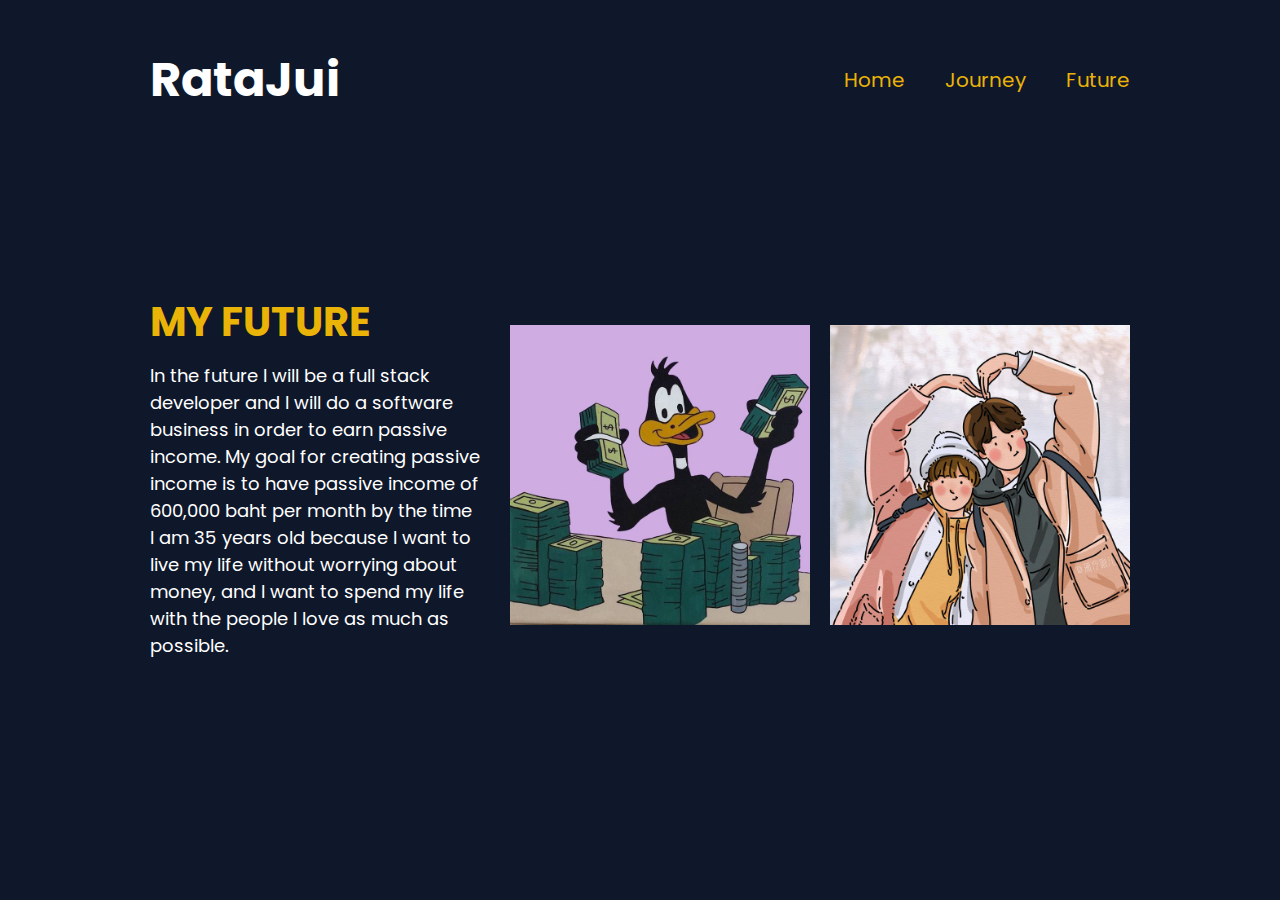
<file: myfuture.html>
<!DOCTYPE html>
<html lang="en">
<head>
    <meta charset="UTF-8">
    <meta name="viewport" content="width=device-width, initial-scale=1.0">
    <link rel="stylesheet" href="mystyle.css">
    <link href='https://unpkg.com/boxicons@2.1.4/css/boxicons.min.css' rel='stylesheet'>
    <title>Journey</title>
</head>
<body>

    <div class="nav-bar">
        <div class="logo">
            <h1>RataJui</h1>
        </div>
        <div class="nav-links">
            <a href="./index.html">Home</a>
            <a href="./myjourney.html">Journey</a>
            <a href="./myfuture.html">Future</a>
        </div>
    </div>

    <div class="myfuture">
            <div class="myfuture-info">
                <h1>My Future</h1>
                <p>
                    In the future I will be a full stack developer and I will do a software business in order to earn passive income. 
                    My goal for creating passive income is to have passive income of 600,000 baht per month by the time I am 35 years old 
                    because I want to live my life without worrying about money, and I want to spend my life with the people I love as much as possible.
            </div>

            <div class="myfuture-img">
                <img src="./resources/money 💫.jpg">
                <img src="./resources/ดาวน์โหลด (23).jpg">
            </div>
    </div>

</body>
</html>
</file>
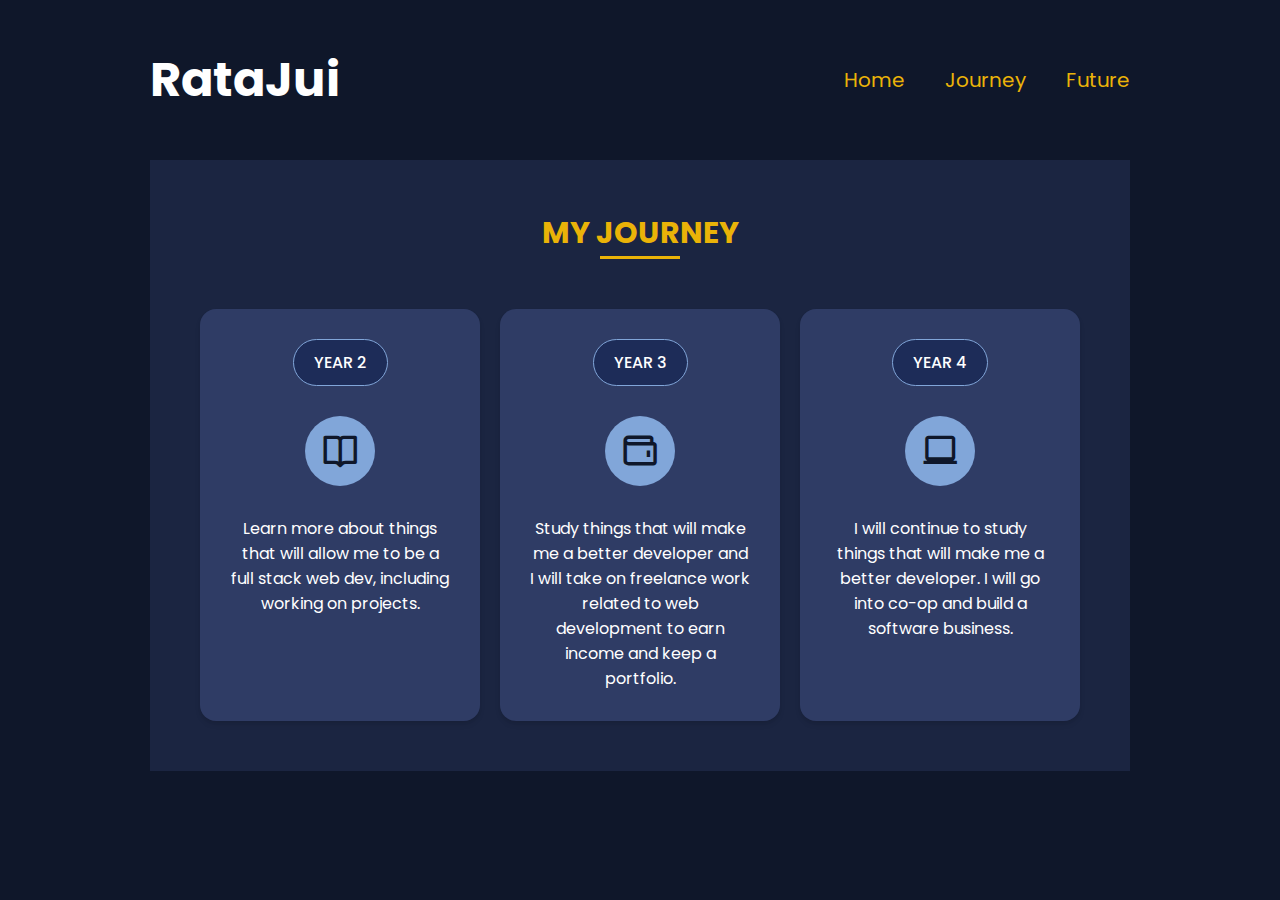
<file: myjourney.html>
<!DOCTYPE html>
<html lang="en">
<head>
    <meta charset="UTF-8">
    <meta name="viewport" content="width=device-width, initial-scale=1.0">
    <link rel="stylesheet" href="mystyle.css">
    <link href='https://unpkg.com/boxicons@2.1.4/css/boxicons.min.css' rel='stylesheet'>
    <title>Journey</title>
</head>
<body>
    <div class="nav-bar">
        <div class="logo">
            <h1>RataJui</h1>
        </div>
        <div class="nav-links">
            <a href="./index.html">Home</a>
            <a href="./myjourney.html">Journey</a>
            <a href="./myfuture.html">Future</a>
        </div>
    </div>

    <div class="myplan">
        <h2>My Journey</h2>
        <div class="underline"></div>
        <div class="myplan-content">
            <div class="myplan-card">
                <h4>Year 2</h4>
                <div class="card-icon">
                    <i class='bx bx-book-open'></i>
                </div>
                <p>
                    Learn more about things that will allow me to be a full stack web dev, including working on projects.
                </p>
            </div>

            <div class="myplan-card">
                <h4>Year 3</h4>
                <div class="card-icon">
                    <i class='bx bx-wallet'></i>
                </div>
                <p>
                    Study things that will make me a better developer and I will take on freelance work related to web development to earn income and keep a portfolio.
                </p>
            </div>

            <div class="myplan-card">
                <h4>Year 4</h4>
                <div class="card-icon">
                    <i class='bx bx-laptop'></i>
                </div>
                <p>
                    I will continue to study things that will make me a better developer. I will go into co-op and build a software business.
                </p>
            </div>
        </div>
    </div>
</body>
</html>
</file>
<file: mystyle.css>
@import url('https://fonts.googleapis.com/css2?family=Poppins:ital,wght@0,100;0,200;0,300;0,400;0,500;0,600;0,700;0,800;0,900;1,100;1,200;1,300;1,400;1,500;1,600;1,700;1,800;1,900&display=swap');

*{
    margin: 0;
    padding: 0;
    box-sizing: border-box;
}

:root{
    --h1-size : 24px;
    --h3-size: 30px;
    --h4-size: 16px;
    --p-size: 18px;
    --nav-link: 20px;
}

body{
    font-family: 'Poppins', sans-serif;
    background-color: #0f172a;
}

section.about{
    padding: 0px 150px;
    margin-bottom: 50px;
}

.nav-bar{
    height: 100px;
    display: flex;
    justify-content: space-between;
    align-items: center;
    padding: 80px 150px;
}

.nav-links{
    display: flex;
    align-items: center;
    gap: 40px;
}

.nav-links a{
    font-size: var(--nav-link);
    color: #eab308;
    transition: all 0.3s ease;
    position: relative;
}

.nav-links a:hover{
    color: #fdf98b;
}
  
.nav-links a::before {
    content: '';
    position: absolute;
    left: 50%;
    bottom: 0;
    width: 100%;
    height: 2px;
    background-color: #fdf98b;
    transform-origin: center;
    transform: translate(-50%, 0) scaleX(0);
    transition: transform 0.3s ease-in-out;
}

.nav-links a:hover::before {
    transform: translate(-50%, 0) scaleX(1);
}

.logo{
    color: #fff;
    font-size: var(--h1-size);
}

.about-content{
    display: flex;
    justify-content: center;
    align-items: center;
    gap: 40px;
}

.about-content img{
    width: 500px;
    height: auto;
}

.about-text h3{
    font-size: var(--h3-size);
    color: #fff;
    font-weight: 500;
    margin-bottom: 10px;
}

.about-text h4{
    font-weight: 500;
    color: #eab308;
    font-size: var(--h4-size);
    margin-bottom: 20px;
}

.about-text p{
    color: #fff;
    font-size: var(--p-size);
    margin-bottom: 20px;
}

.my-info{
    display: flex;
    gap: 20px;
}

ul{
    list-style: none;
}

.head ul > li{
    color: #fff;
    margin-bottom: 20px;
    font-size: 16px;
}

.caption ul > li{
    color: #fff;
    margin-bottom: 20px;
    font-size: 16px;
}

button.btn{
    padding: 10px 20px;
    border-radius: 20px;
    font-size: 16px;
    font-weight: 600;
    background-color: #000;
    color: #fff;
    border: 2px solid #eab308;
    box-shadow: 2px 6px 0px #eab308;
    cursor: pointer;
    display: flex;
    align-items: center;
    gap: 10px;
    transition: all .5s ease;
    margin-top: 10px;
}

button.btn:hover{
    background-color: #fff;
    color: #000;
    border: 2px solid #a3a3a3;
    box-shadow: 2px 6px 0px #a3a3a3;
}

button.btn:active{
    background-color: #eab308;
    box-shadow: none;
    border: none;
    transform: translateY(4px);
}

button i{
    font-size: 20px;
}

a{
    text-decoration: none;
}

.video{
    padding: 50px 200px;
}

.video h2{
    text-align: center;
    color: #eab308;
    font-size: 30px;
    font-weight: 600;
}


.video> .underline{
    height: 3px;
    width: 80px;
    background-color: #eab308;
    margin: auto;
    margin-bottom: 50px;
}

.my-video{
    display: flex;
    justify-content: center;
}

video{
    width: 903.2px;
}


@media screen and (max-width: 1200px){
    .about-content img{
        width: 400px;
    }

    .nav-bar{
        padding: 80px 100px 0px 100px;
    }

    section.about, .video{
        padding: 50px 100px;
    }
}

@media screen and (max-width: 1000px){
    :root{
        --h3-size: 36px;
        --h4-size: 16px;
        --p-size: 16px;
    }

    .nav-bar{
        padding: 80px 100px 0px 100px;
    }

    .about-content{
        flex-direction: column;
    }
    section.about, .video{
        padding: 50px 100px;
        margin-bottom: 0;
    }

    .about-content img{
        width: 100%;
    }

    li{
        font-size: 20px;
    }

    video{
        width: 800px;
    }
}

@media screen and (max-width: 900px){
    :root{
        --h1-size: 18px;
    }

    section.about, .video{
        padding: 50px 100px;
    }

    .nav-bar{
        padding: 80px 100px 0px 100px;
    }

    video{
        width: 100%;
    }
}

@media screen and (max-width: 700px){
    :root{
        --h3-size: 30px;
        --h4-size: 14px;
        --p-size: 14px;
        --h1-size: 16px;
        --nav-link: 16px;
    }

    .nav-links{
        gap: 20px;
    }
    
}

@media screen and (max-width: 602px){
    :root{
        --h3-size: 30px;
        --h4-size: 14px;
        --p-size: 14px;
        --h1-size: 16px;
    }

    .nav-bar{
        padding: 50px 70px 0px 70px;
    }

    section.about, .video{
        padding: 40px 70px;
    }

    .head{
        flex: 1;
    }

    .caption{
        flex: 1.5;
    }

    li{
        font-size: 13px;
    }

    button{
        font-size: 14px;
        padding: 5px 20px;
    }
}


.myplan{
    margin: 0 150px;
    background-color: #1b2541;
    padding: 50px;
}

.myplan h2{
    text-align: center;
    text-transform: uppercase;
    color: #eab308;
    font-size: 30px;
}

.myplan > .underline{
    height: 3px;
    width: 80px;
    background-color: #eab308;
    margin: auto;
    margin-bottom: 50px;
}

.myplan-content{
    display: grid;
    grid-template-columns: 1fr 1fr 1fr;
    gap: 20px;
}

.myplan-card{
    display: flex;
    flex-direction: column;
    align-items: center;
    background-color: #2f3c65;
    padding: 30px;
    text-align: center;
    border-radius: 16px;
    box-shadow: rgba(0, 0, 0, 0.1) 0px 4px 6px -1px, rgba(0, 0, 0, 0.06) 0px 2px 4px -1px;
}

.myplan-card h4{
    font-size: 16px;
    color: #fff;
    background-color: rgba(12, 27, 75, 0.5);
    text-transform: uppercase;
    font-weight: 500;
    margin-bottom: 30px;
    border: 1px solid #81a6d9;
    padding: 10px 20px;
    border-radius: 30px;
}

.card-icon i{
    padding: 15px;
    border-radius: 50%;
    font-size: 40px;
    color: #0f172a;
    background-color: #81a6d9;
    margin-bottom: 30px;
    cursor: pointer;
    transition: all 0.3s ease;
}

.card-icon i:hover{
    color: #eab308;
    background-color: #1b2541;
    border: 1px solid #fff;
}

.myplan-card p{
    color: #fff;
    font-size: 16px;
}

@media screen and (max-width: 1200px){
    .myplan{
        margin: 50px 100px;
    }
}

@media screen and (max-width: 1000px){
    .myplan-content{
        grid-template-columns: 1fr;
    }
}

@media screen and (max-width: 600px){
    .myplan{
        margin: 50px 70px;
    }

    .myplan h2{
        font-size: 25px;
    }
}

.myfuture{
    display: grid;
    grid-template-columns: 1fr 1fr;
    margin: 0 150px;
    gap: 30px;
    justify-items: end;
    align-items: center;
    height: 70vh;
}

.myfuture-info h1{
    color: #eab308;
    font-size: 40px;
    text-transform: uppercase;
    margin-bottom: 10px;
}

.myfuture p{
    color: #fff;
    font-size: var(--p-size);
}

.myfuture-img{
    display: flex;
    justify-content: center;
    gap: 20px;
}

.myfuture-img img{
    width: 300px;
}

@media screen and (max-width: 1200px){
    .myfuture{
        margin: 50px 100px;
    }
}

@media screen and (max-width: 1100px){
    .myfuture-img img{
        width: 200px;
    }
}

@media screen and (max-width: 1000px){
    .myfuture{
        grid-template-columns: 1fr;
        justify-items: center;
        gap: 0;
    }

    .myfuture-info{
        order: 2;
    } 

    .myfuture-img{
        order: 1;
    }

    .myfuture-img img{
        width: 250px;
    }
}


@media screen and (max-width: 700px){
    .myfuture-img img{
        width: 200px;
    }
    .myfuture-info h1{
        font-size: 30px;
    }
}

@media screen and (max-width: 600px){
    .myfuture{
        margin: 40px 70px;
    }
    .myfuture-img img{
        width: 170px;
    }
}
</file>
